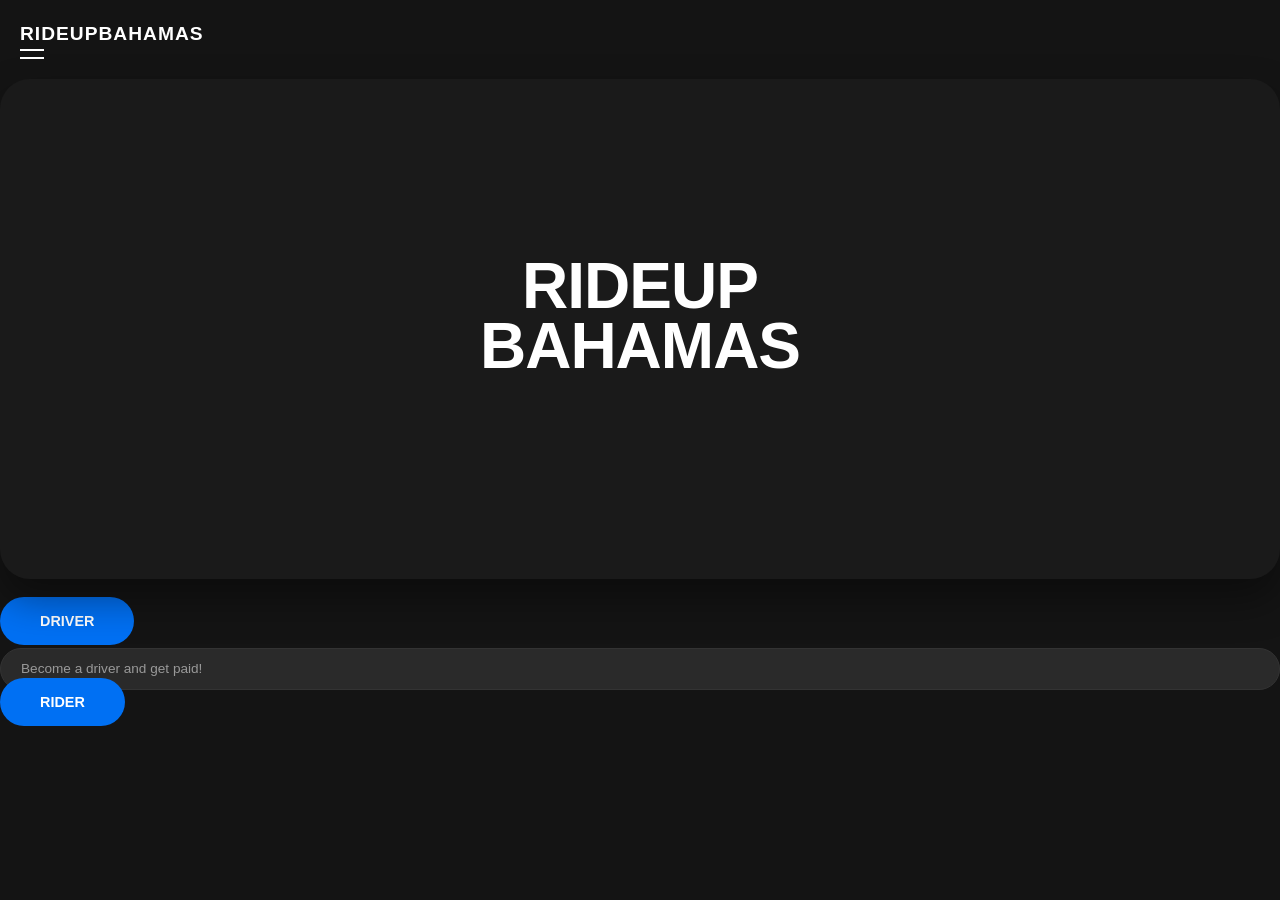
<file: Index.html>
<!DOCTYPE html>
<html lang="en">
<head>
    <meta charset="UTF-8">
    <meta name="viewport" content="width=device-width, initial-scale=1.0">
    <title>RIDEUPBAHAMAS - Home</title>
    <link rel="stylesheet" href="style.css">
    </head>
<body>

    <div class="mobile-container">

        <header class="main-header">
            <div class="header-logo">
                RIDEUPBAHAMAS
            </div>
            <button class="menu-icon" aria-label="Open Menu">
                <span class="menu-line"></span>
                <span class="menu-line"></span>
            </button>
        </header>

        <main class="main-content">

            <section class="hero-section">
                <div class="hero-card">
                    <div class="hero-content">
                        <h1>RIDEUP<br>BAHAMAS</h1>
                    </div>
                </div>
            </section>

            <section class="action-section driver-section">
                <a href="#" class="cta-button primary-cta">DRIVER</a>
                
                <div class="promo-bubble">
                    Become a driver and get paid!
                </div>
            </section>

            <section class="action-section rider-section">
                <a href="#" class="cta-button primary-cta">RIDER</a>
            </section>

        </main>
    </div>

    <script src="script.js"></script>
</body>
</html>
</file>
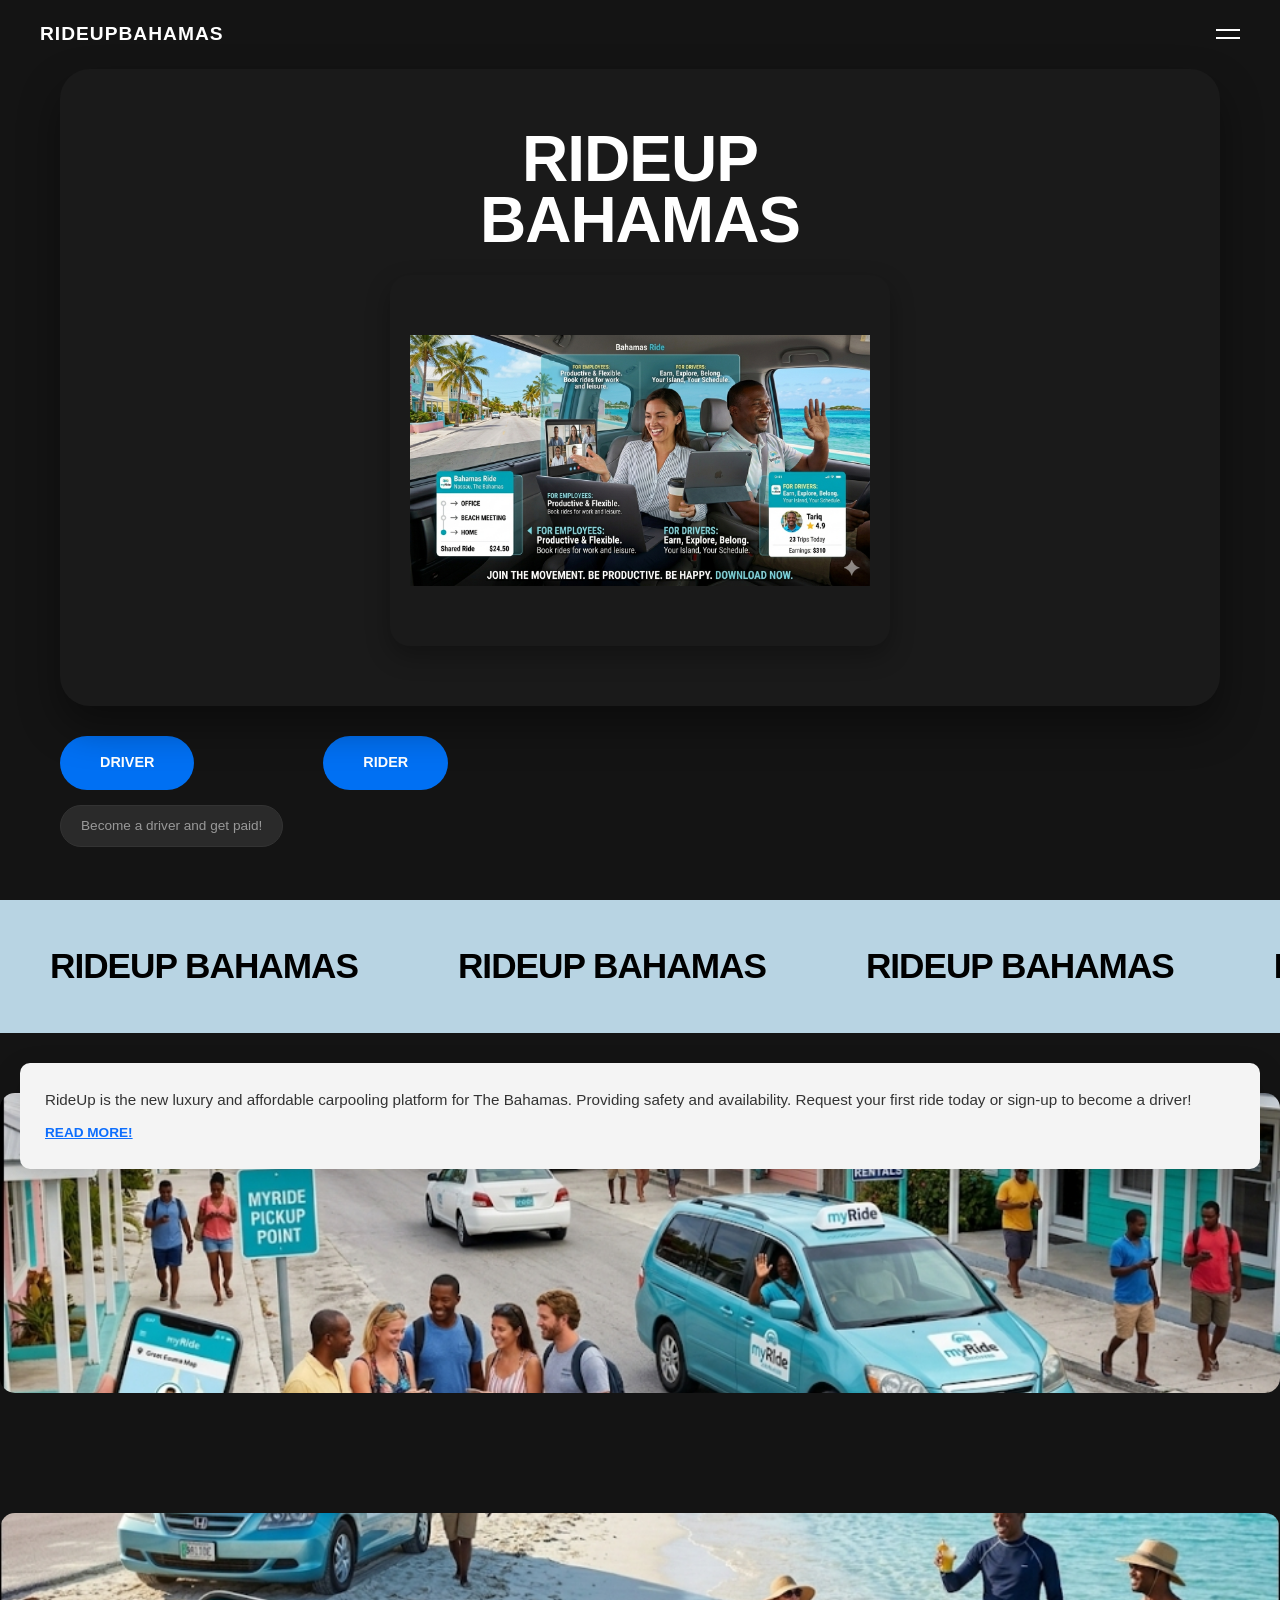
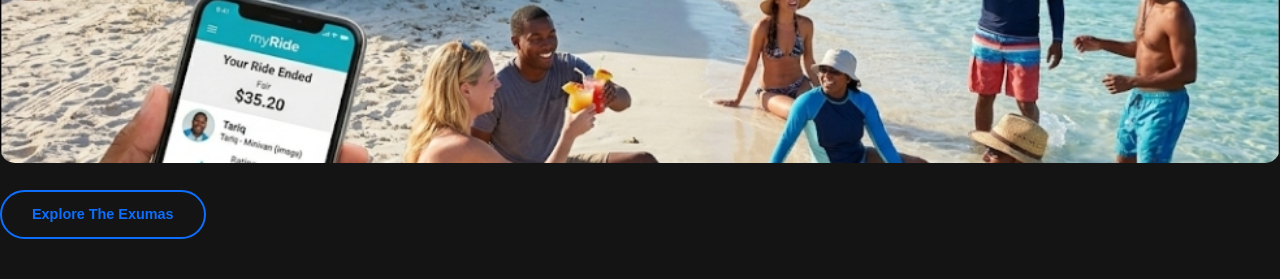
<file: index.html>
<!DOCTYPE html>
<html lang="en">
<head>
    <meta charset="UTF-8">
    <meta name="viewport" content="width=device-width, initial-scale=1.0">
    <title>RIDEUPBAHAMAS</title>
    <link rel="stylesheet" href="style.css">
</head>
<body>

    <div class="site-wrapper">

        <header class="main-header">
    <div class="header-inner">
        <div class="header-logo">RIDEUPBAHAMAS</div>
        <button id="open-menu" class="menu-icon" aria-label="Open Menu">
            <span class="menu-line"></span>
            <span class="menu-line"></span>
        </button>
    </div>
</header>

<div id="nav-overlay" class="nav-overlay">
    <header class="overlay-header">
        <div class="header-logo">RIDEUPBAHAMAS</div>
        <button id="close-menu" class="close-icon">&times;</button>
    </header>

    <nav class="overlay-menu">
        <ul class="menu-list">
            <li><a href="#">Services</a></li>
            <li><a href="#">About</a></li>
            <li><a href="#">Contact</a></li>
            <li><a href="#" class="active-link">Home</a></li>
        </ul>
    </nav>

    <footer class="overlay-footer">
        <a href="#" class="social-icon">
            <svg viewBox="0 0 24 24" width="24" height="24" fill="none" stroke="currentColor" stroke-width="2"><rect x="2" y="2" width="20" height="20" rx="5" ry="5"></rect><path d="M16 11.37A4 4 0 1 1 12.63 8 4 4 0 0 1 16 11.37z"></path><line x1="17.5" y1="6.5" x2="17.51" y2="6.5"></line></svg>
        </a>
    </footer>
</div>


        <main class="content-container">
            <section class="hero-section">
    <div class="hero-card">
        <div class="hero-content">
            <h1>RIDEUP<br>BAHAMAS</h1>
            
            <img src="1777826505241.png" alt="RideUp Bahamas Service" class="hero-featured-image">
        </div>
    </div>
</section>

            
            <div class="actions-grid">
                <section class="action-item">
                    <a href="#" class="cta-button">DRIVER</a>
                    <div class="promo-bubble">Become a driver and get paid!</div>
                </section>

                <section class="action-item">
                    <a href="#" class="cta-button">RIDER</a>
                </section>
            </div>
        </main>

    </div>
    
    <script src="script.js"></script>
    
      
<div class="sea-blue-ribbon">
    <div class="ribbon-scroll">
        <div class="ribbon-wave">
            <span>RIDEUP BAHAMAS</span>
            <span>RIDEUP BAHAMAS</span>
            <span>RIDEUP BAHAMAS</span>
            <span>RIDEUP BAHAMAS</span>
            <span>RIDEUP BAHAMAS</span>
            <span>RIDEUP BAHAMAS</span>
            <span>RIDEUP BAHAMAS</span>
            <span>RIDEUP BAHAMAS</span>
        </div>
    </div>
</div>
<section class="info-overlap-section">
    <div class="bg-image-container">
        <img src="SmartSelect_20260503_123048_Google.jpg" alt="Bahamas Background" class="bg-main-img">
        
        <div class="floating-text-card">
            <p>
                RideUp is the new luxury and affordable carpooling platform for The Bahamas. 
                Providing safety and availability. Request your first ride today or sign-up 
                to become a driver! 
                <a href="#" class="read-more-link">READ MORE!</a>
            </p>
        </div>
    </div>

    <div class="secondary-feature">
        <img src="SmartSelect_20260503_123614_Google.jpg" alt="Feature Image" class="feature-img">
        <div class="button-container">
            <a href="https://www.bahamas.com/islands/the-exumas" class="outline-button">Explore The Exumas</a>
        </div>
    </div>
</section>
</body>
</html>
</file>
<file: style.css>
/* --- Global Resets --- */
* {
    margin: 0;
    padding: 0;
    box-sizing: border-box;
}

body {
    background-color: #141414; /* Deep dark background */
    color: #fff;
    font-family: 'Inter', -apple-system, sans-serif;
    line-height: 1.5;
}

/* --- Site Wrapper --- */
.site-wrapper {
    width: 100%;
    min-height: 100vh;
    display: flex;
    flex-direction: column;
}

/* --- Responsive Header --- */
.main-header {
    width: 100%;
    padding: 20px;
    background-color: #141414;
}

.header-inner {
    max-width: 1200px; /* Constrains content on very wide screens */
    margin: 0 auto;
    display: flex;
    justify-content: space-between;
    align-items: center;
}

.header-logo {
    font-weight: 900;
    font-size: 1.2rem;
    letter-spacing: 1px;
}

.menu-icon {
    background: none;
    border: none;
    width: 24px;
    height: 14px;
    display: flex;
    flex-direction: column;
    justify-content: space-between;
    cursor: pointer;
}

.menu-line {
    height: 2px;
    width: 100%;
    background-color: #fff;
}

/* --- Main Container --- */
.content-container {
    max-width: 1200px;
    margin: 0 auto;
    width: 100%;
    padding: 0 20px;
}

/* --- Fluid Hero Card --- */
.hero-section {
    margin-bottom: 30px;
}

/* --- UPDATED HERO CARD --- */
.hero-card {
    width: 100%;
    /* Let the content define the height rather than forcing a minimum */
    padding: 60px 20px; 
    
    /* Solid Dark Background as seen in image_8.png */
    background-color: #1a1a1a;
    border-radius: 30px;
    
    /* Standard Centering Logic */
    display: flex;
    justify-content: center; /* Horizontal Center */
    align-items: center;     /* Vertical Center */
    box-shadow: 0 20px 40px rgba(0,0,0,0.4);
    
    /* Make sure children don't bleed out (important for rounded images) */
    overflow: hidden; 
    position: relative;
}

/* --- Group Content Styles --- */
.hero-content {
    text-align: center;
    width: 100%;
    max-width: 600px; /* Constrains width so it doesn't get too wide on desktop */
    display: flex;
    flex-direction: column; /* Stack text then image vertically */
    align-items: center;    /* Center both elements horizontally */
}

/* --- Hero Text Styles --- */
.hero-content h1 {
    color: #ffffff;
    font-size: clamp(2.5rem, 8vw, 4rem); /* Responsive typography */
    font-weight: 900;
    line-height: 0.95;
    text-transform: uppercase;
    margin-bottom: 25px; /* Space between text and image */
    letter-spacing: -1px;
}

/* --- Hero Image Styles --- */
.hero-featured-image {
    width: 100%; /* Responsive width */
    max-width: 500px; /* Optional: Limits max width of the image */
    height: fill; /* Maintains original image aspect ratio */
    padding: 60px 20px;
    /* Crucial: Rounds the image corners to match image_8.png */
    border-radius: 20px; 
    
    /* Soft shadow to give it separation from the dark background */
    box-shadow: 0 10px 25px rgba(0,0,0,0.3);
    
    /* Optional optimization for smoother rendering */
    will-change: transform; 
}



/* --- Actions Layout --- */
.actions-grid {
    display: flex;
    flex-direction: column;
    gap: 20px;
    align-items: flex-start; /* Keeps buttons left-aligned */
}

.action-item {
    display: flex;
    flex-direction: column;
    align-items: flex-start;
}

.cta-button {
    background-color: #0070f3; /* Vibrant blue */
    color: #fff;
    text-decoration: none;
    font-weight: 700;
    padding: 16px 40px;
    border-radius: 100px;
    transition: all 0.3s ease;
    text-transform: uppercase;
    font-size: 0.9rem;
}

.cta-button:hover {
    background-color: #0051ad;
    transform: translateY(-2px);
}

.promo-bubble {
    background-color: #2a2a2a;
    color: #999;
    padding: 10px 20px;
    border-radius: 50px;
    margin-top: 15px;
    font-size: 0.85rem;
    border: 1px solid #333;
}

/* --- Desktop Layout Adjustments --- */
@media (min-width: 1024px) {
    .hero-card {
        min-height: 500px;
    }
    
    /* On desktop, we can make the buttons sit side-by-side if you prefer, 
       or keep them stacked but aligned to the left of the screen */
    .actions-grid {
        flex-direction: row; 
        align-items: flex-start;
        gap: 40px;
    }
}

/* --- Header & Hamburger Icon --- */
.main-header {
    width: 100%;
    padding: 20px;
    background-color: #141414;
}

.header-inner {
    max-width: 1200px;
    margin: 0 auto;
    display: flex;
    justify-content: space-between;
    align-items: center;
}

/* The existing two-line icon */
.menu-icon {
    background: none;
    border: none;
    width: 24px;
    height: 10px; /* Slimmer for two lines */
    display: flex;
    flex-direction: column;
    justify-content: space-between;
    cursor: pointer;
    padding: 0;
}

.menu-line {
    height: 2px;
    width: 100%;
    background-color: #fff;
}

/* --- Overlay Styles --- */
.nav-overlay {
    position: fixed;
    top: 0;
    left: 0;
    width: 100%;
    height: 100%;
    background-color: #d1d1d1; /* Light grey from screenshot */
    z-index: 9999;
    display: flex;
    flex-direction: column;
    padding: 20px;
    
    /* Animation: Slide from Right */
    transform: translateX(100%);
    transition: transform 0.4s cubic-bezier(0.77, 0, 0.175, 1);
}

.nav-overlay.open {
    transform: translateX(0);
}

.overlay-header {
    display: flex;
    justify-content: space-between;
    align-items: center;
    color: #000;
}

/* Close icon 'X' */
.close-icon {
    background: none;
    border: none;
    font-size: 2.8rem;
    color: #000;
    cursor: pointer;
    font-weight: 300;
    padding: 0;
    line-height: 0.8;
}

/* --- Menu Text --- */
.overlay-menu {
    flex-grow: 1;
    display: flex;
    align-items: center;
    padding-left: 20px;
}

.menu-list {
    list-style: none;
}

.menu-list a {
    text-decoration: none;
    color: #000;
    font-size: 3rem;
    font-weight: 600;
    display: block;
    margin: 10px 0;
}

.active-link {
    text-decoration: underline !important;
    text-underline-offset: 10px;
}

.overlay-footer {
    padding: 20px;
}

.social-icon {
    display: inline-flex;
    align-items: center;
    justify-content: center;
    width: 45px;
    height: 45px;
    border: 1.5px solid #000;
    border-radius: 50%;
    color: #000;
}
/* --- Pure CSS Wavy Ribbon --- */
.sea-blue-ribbon {
    width: 100%;
    background-color: #b8d4e3; /* Light sea-blue */
    color: #000;
    overflow: hidden;
    padding: 40px 0; /* Extra height to accommodate the wave */
    position: relative;
    display: flex;
    align-items: center;
}

/* Container for the horizontal movement */
.ribbon-scroll {
    display: flex;
    white-space: nowrap;
    animation: horizontal-scroll 25s linear infinite;
}

/* Container for the vertical wave movement */
.ribbon-wave {
    display: flex;
    animation: vertical-wave 4s ease-in-out infinite;
}

.ribbon-wave span {
    font-size: 2.2rem;
    font-weight: 900;
    text-transform: uppercase;
    padding: 0 50px;
    letter-spacing: -1px;
}

/* --- ANIMATIONS --- */

/* 1. Seamless Horizontal Loop */
@keyframes horizontal-scroll {
    0% {
        transform: translateX(0);
    }
    100% {
        transform: translateX(-50%);
    }
}

/* 2. Vertical Wave (The "Bobbing" Effect) */
@keyframes vertical-wave {
    0%, 100% {
        transform: translateY(-8px); /* Top of the wave */
    }
    50% {
        transform: translateY(8px); /* Bottom of the wave */
    }
}

/* Responsive Scaling */
@media (max-width: 768px) {
    .ribbon-wave span {
        font-size: 1.6rem;
        padding: 0 30px;
    }
    .sea-blue-ribbon {
        padding: 25px 0;
    }
}

/* --- Info Overlap Section --- */
.info-overlap-section {
    position: relative;
    padding: 40px 0;
    margin-top: 20px;
}

/* Background Image Box */
.bg-image-container {
    position: relative;
    width: 100%;
    height: 300px;
    border-radius: 20px;
    overflow: visible; /* Important to let the card float outside */
}

.bg-main-img {
    width: 100%;
    height: 100%;
    object-fit: cover;
    border-radius: 15px;
}

/* The Floating Text Box (The 'Luxury' card) */
.floating-text-card {
    position: absolute;
    top: -30px; /* Moves it up to overlap the previous section */
    left: 20px;
    right: 20px;
    background-color: #f4f4f4; /* Light grey background */
    padding: 25px;
    border-radius: 10px;
    box-shadow: 0 10px 30px rgba(0,0,0,0.15);
    z-index: 5;
}

.floating-text-card p {
    color: #333;
    font-size: 0.95rem;
    line-height: 1.6;
    margin: 0;
}

.read-more-link {
    display: inline-block;
    margin-top: 10px;
    color: #0d6efd;
    font-weight: bold;
    text-decoration: underline;
    text-transform: uppercase;
    font-size: 0.85rem;
}

/* Secondary Feature Area */
.secondary-feature {
    margin-top: 120px; /* Space for the floating card above it */
    text-align: center;
}

.feature-img {
    width: 100%;
    max-height: 250px;
    object-fit: cover;
    border-radius: 15px;
}

.button-container {
    margin-top: 20px;
    display: flex;
    justify-content: flex-start; /* Aligns button to the left as per screenshot */
}

/* The "Explore The Exumas" Outline Button */
.outline-button {
    display: inline-block;
    padding: 12px 30px;
    border: 2px solid #0d6efd; /* Blue outline */
    color: #0d6efd;
    text-decoration: none;
    border-radius: 50px;
    font-weight: 600;
    font-size: 0.9rem;
    transition: all 0.3s ease;
}

.outline-button:hover {
    background-color: #0d6efd;
    color: #fff;
}
</file>
